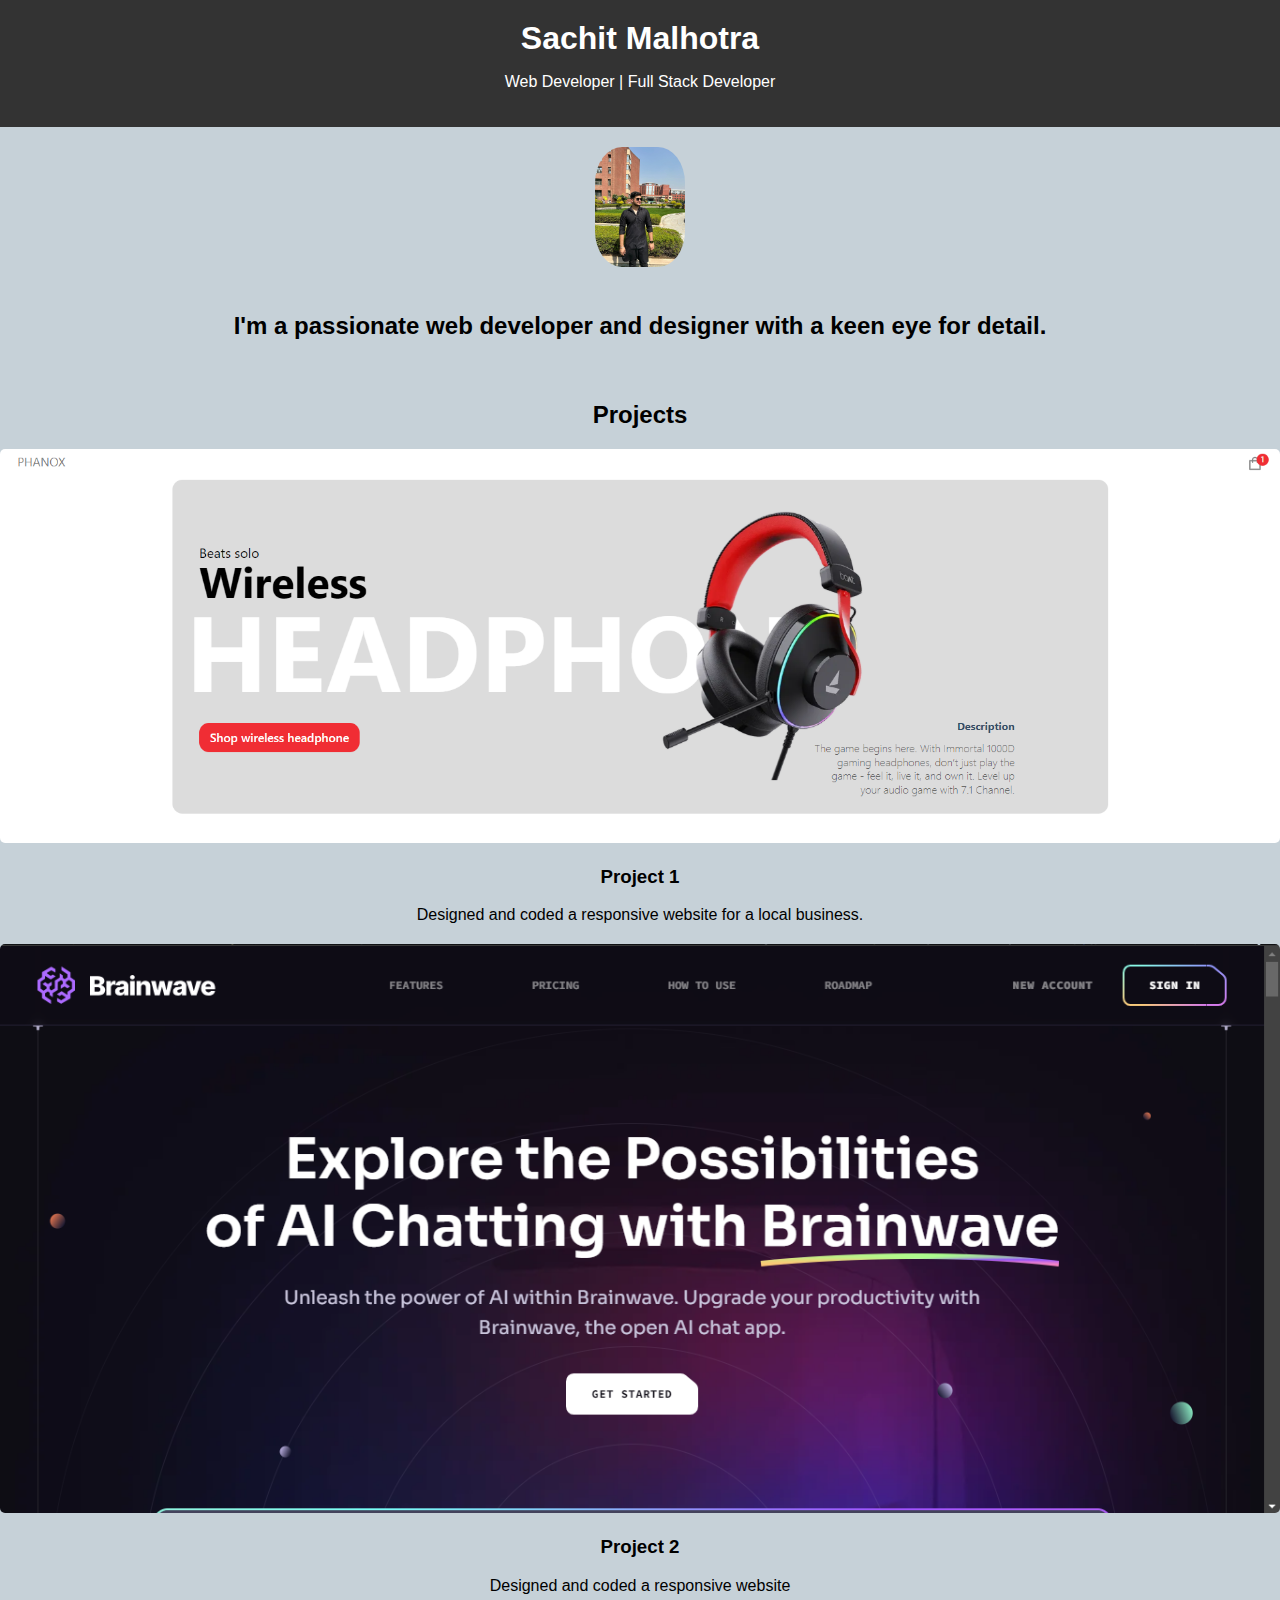
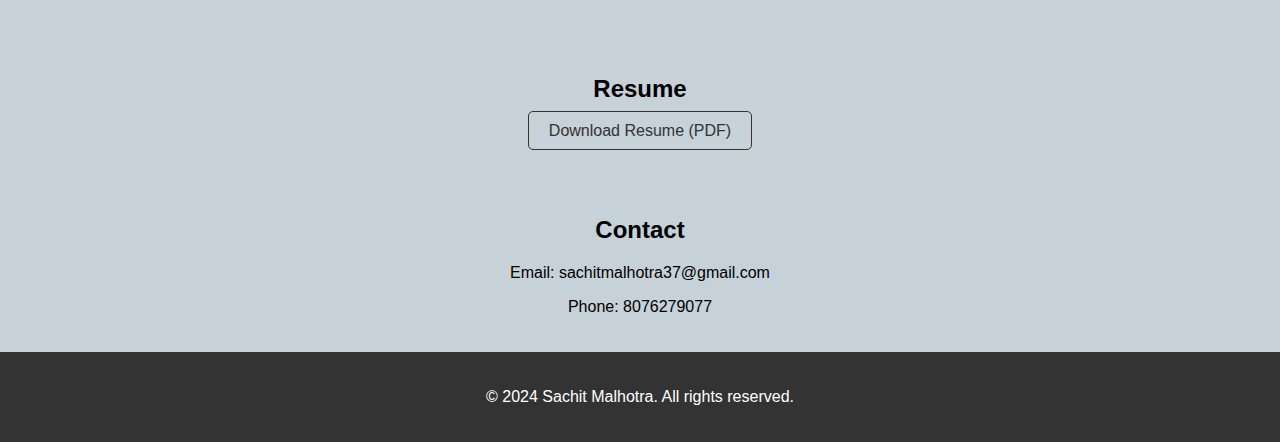
<file: portfolio/index.html>
<!DOCTYPE html>
<html lang="en">
  <head>
    <meta charset="UTF-8" />
    <meta name="viewport" content="width=device-width, initial-scale=1.0" />
    <link rel="stylesheet" href="style.css" />
    <title>My Portfolio</title>
  </head>
  <body>
    <header>
      <h1>Sachit Malhotra</h1>
      <p>Web Developer | Full Stack Developer</p>
    </header>

    <section id="about">
      <img src="profile.jpg" alt="Sachit Malhotra" />
    </section>

    <section id="about1">
      <h2>
        I'm a passionate web developer and designer with a keen eye for detail.
      </h2>
    </section>

    <section id="projects">
      <h2>Projects</h2>
      <div class="project">
        <img src="project1.png" alt="Project 1" />
        <h3>Project 1</h3>
        <p>Designed and coded a responsive website for a local business.</p>
      </div>
      <div class="project">
        <img src="project2.png" alt="Project 2" />
        <h3>Project 2</h3>
        <p>
         Designed and coded a responsive website 
        </p>
      </div>
    </section>
    <section id="resume">
      <h2>Resume</h2>
      <p><a href="resume.pdf" download> Download Resume (PDF)</a></p>
    </section>
    <section id="contact">
      <h2>Contact</h2>
      <p>Email: sachitmalhotra37@gmail.com</p>
      <p>Phone: 8076279077</p>
    </section>
    <footer>
      <p>&copy; 2024 Sachit Malhotra. All rights reserved.</p>
    </footer>
  </body>
</html>
</file>
<file: portfolio/style.css>
body {
    font-family: Arial, sans-serif;
    margin: 0;
    background-color: rgb(198, 209, 216);
    padding: 0;
  }
  
  header {
    background-color: #333;
    color: #fff;
    text-align: center;
    padding: 20px 0;
  }
  
  header h1 {
    margin: 0;
  }
  
  #about1 {
    text-align: center;
    padding: 1px 0;
  }
  #about {
    text-align: center;
    padding: 20px 0;
  }
  
  #about img {
    width: 90px;
    border-radius: 30%;
  }
  
  #skills {
    text-align: left;
    padding: 10px 0;
  }
  
  #skills ul {
    list-style: none;
  }
  
  #projects {
    text-align: center;
    padding: 20px 0;
  }
  
  .project {
    margin-bottom: 20px;
  }
  
  .project img {
    max-width: 100%;
    border-radius: 5px;
  }
  
  #resume,
  #contact {
    text-align: center;
    padding: 20px 0;
  }
  
  #resume a {
    text-decoration: none;
    color: #333;
    border: 1px solid #333;
    padding: 10px 20px;
    border-radius: 5px;
  }
  
  footer {
    background-color: #333;
    color: #fff;
    text-align: center;
    padding: 20px 0;
  }
</file>
